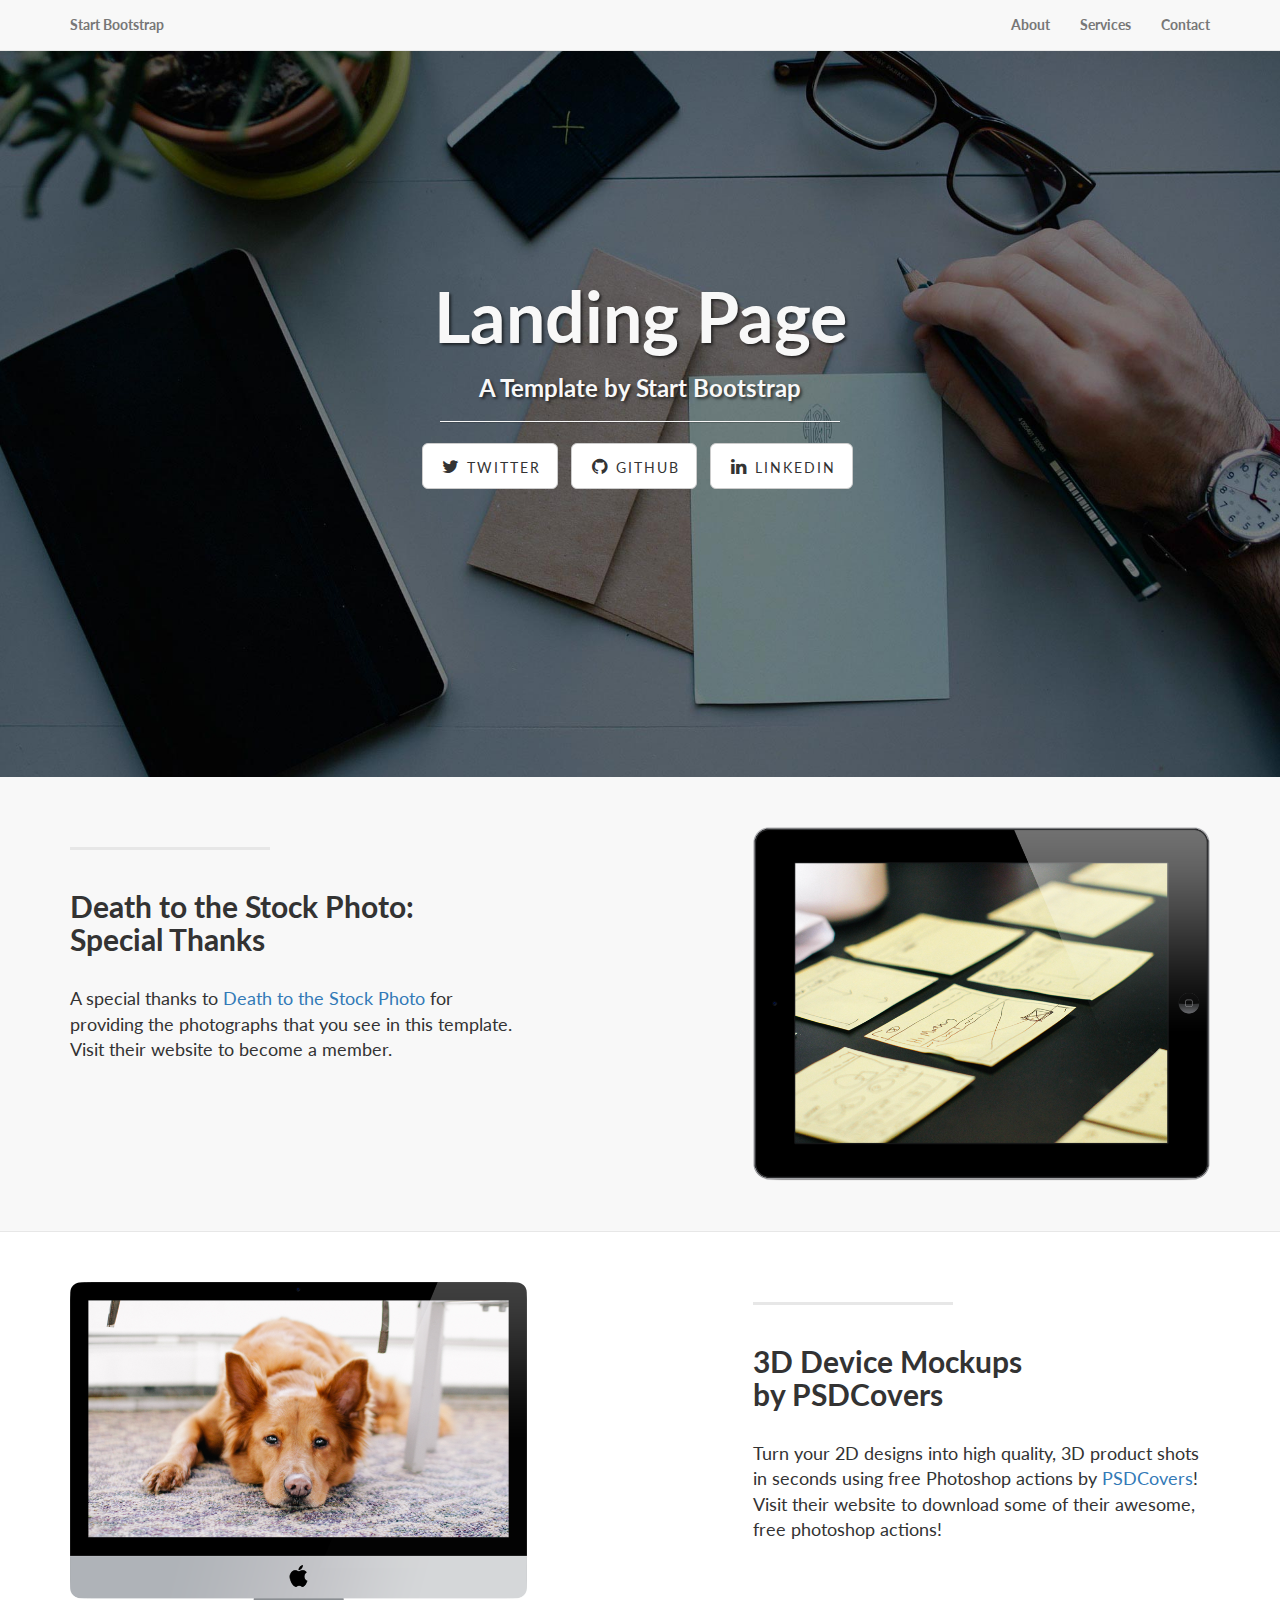
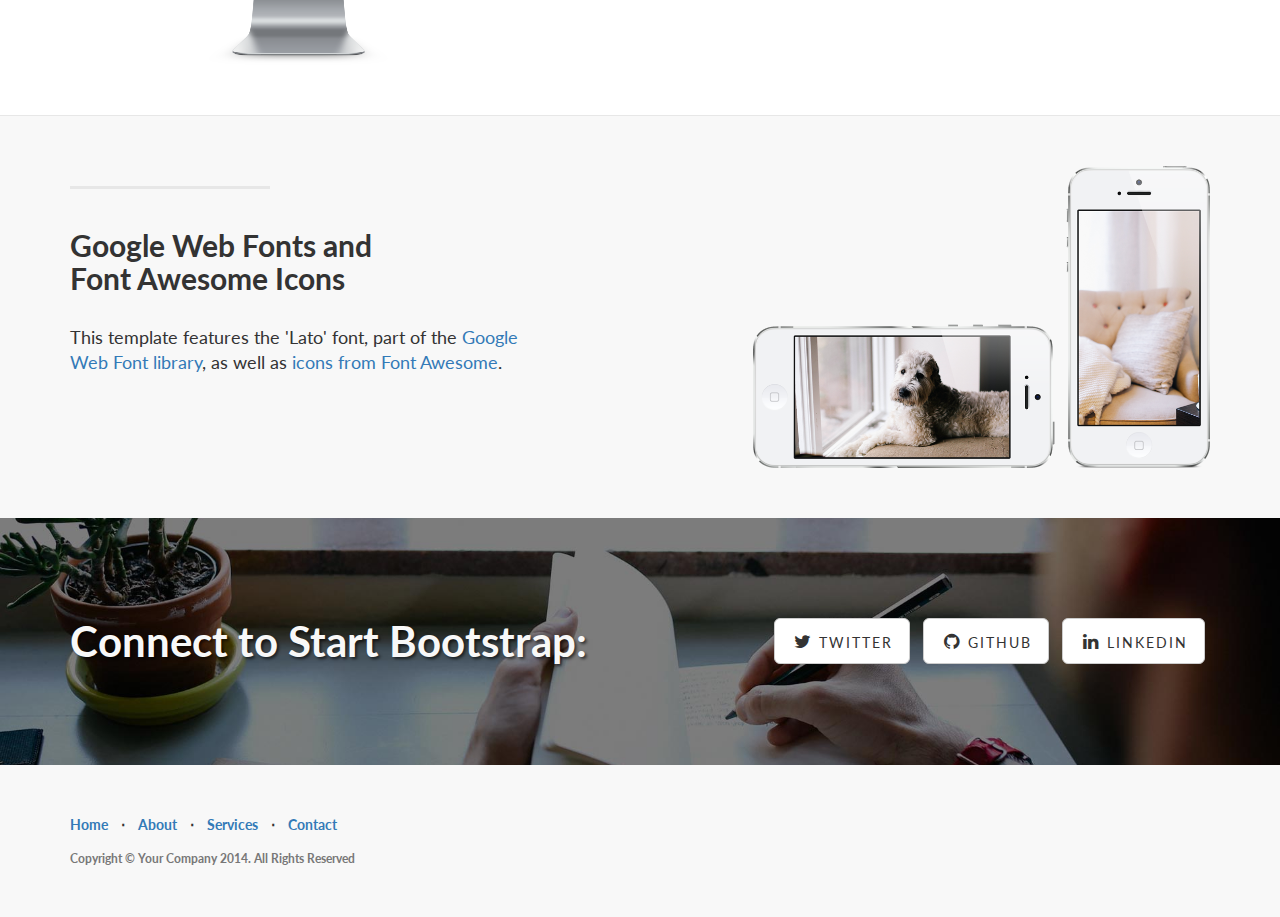
<file: index.html>
<!DOCTYPE html>
<html lang="en">

<head>

    <meta charset="utf-8">
    <meta http-equiv="X-UA-Compatible" content="IE=edge">
    <meta name="viewport" content="width=device-width, initial-scale=1">
    <meta name="description" content="">
    <meta name="author" content="">

    <title>Landing Page - Start Bootstrap Theme</title>

    <!-- Bootstrap Core CSS -->
    <link href="css/bootstrap.min.css" rel="stylesheet">

    <!-- Custom CSS -->
    <link href="css/landing-page.css" rel="stylesheet">

    <!-- Custom Fonts -->
    <link href="font-awesome/css/font-awesome.min.css" rel="stylesheet" type="text/css">
    <link href="http://fonts.googleapis.com/css?family=Lato:300,400,700,300italic,400italic,700italic" rel="stylesheet" type="text/css">

    <!-- HTML5 Shim and Respond.js IE8 support of HTML5 elements and media queries -->
    <!-- WARNING: Respond.js doesn't work if you view the page via file:// -->
    <!--[if lt IE 9]>
        <script src="https://oss.maxcdn.com/libs/html5shiv/3.7.0/html5shiv.js"></script>
        <script src="https://oss.maxcdn.com/libs/respond.js/1.4.2/respond.min.js"></script>
    <![endif]-->

</head>

<body>

    <!-- Navigation -->
    <nav class="navbar navbar-default navbar-fixed-top topnav" role="navigation">
        <div class="container topnav">
            <!-- Brand and toggle get grouped for better mobile display -->
            <div class="navbar-header">
                <button type="button" class="navbar-toggle" data-toggle="collapse" data-target="#bs-example-navbar-collapse-1">
                    <span class="sr-only">Toggle navigation</span>
                    <span class="icon-bar"></span>
                    <span class="icon-bar"></span>
                    <span class="icon-bar"></span>
                </button>
                <a class="navbar-brand topnav" href="#">Start Bootstrap</a>
            </div>
            <!-- Collect the nav links, forms, and other content for toggling -->
            <div class="collapse navbar-collapse" id="bs-example-navbar-collapse-1">
                <ul class="nav navbar-nav navbar-right">
                    <li>
                        <a href="#about">About</a>
                    </li>
                    <li>
                        <a href="#services">Services</a>
                    </li>
                    <li>
                        <a href="#contact">Contact</a>
                    </li>
                </ul>
            </div>
            <!-- /.navbar-collapse -->
        </div>
        <!-- /.container -->
    </nav>


    <!-- Header -->
    <a name="about"></a>
    <div class="intro-header">
        <div class="container">

            <div class="row">
                <div class="col-lg-12">
                    <div class="intro-message">
                        <h1>Landing Page</h1>
                        <h3>A Template by Start Bootstrap</h3>
                        <hr class="intro-divider">
                        <ul class="list-inline intro-social-buttons">
                            <li>
                                <a href="https://twitter.com/SBootstrap" class="btn btn-default btn-lg"><i class="fa fa-twitter fa-fw"></i> <span class="network-name">Twitter</span></a>
                            </li>
                            <li>
                                <a href="https://github.com/IronSummitMedia/startbootstrap" class="btn btn-default btn-lg"><i class="fa fa-github fa-fw"></i> <span class="network-name">Github</span></a>
                            </li>
                            <li>
                                <a href="#" class="btn btn-default btn-lg"><i class="fa fa-linkedin fa-fw"></i> <span class="network-name">Linkedin</span></a>
                            </li>
                        </ul>
                    </div>
                </div>
            </div>

        </div>
        <!-- /.container -->

    </div>
    <!-- /.intro-header -->

    <!-- Page Content -->

	<a  name="services"></a>
    <div class="content-section-a">

        <div class="container">
            <div class="row">
                <div class="col-lg-5 col-sm-6">
                    <hr class="section-heading-spacer">
                    <div class="clearfix"></div>
                    <h2 class="section-heading">Death to the Stock Photo:<br>Special Thanks</h2>
                    <p class="lead">A special thanks to <a target="_blank" href="http://join.deathtothestockphoto.com/">Death to the Stock Photo</a> for providing the photographs that you see in this template. Visit their website to become a member.</p>
                </div>
                <div class="col-lg-5 col-lg-offset-2 col-sm-6">
                    <img class="img-responsive" src="img/ipad.png" alt="">
                </div>
            </div>

        </div>
        <!-- /.container -->

    </div>
    <!-- /.content-section-a -->

    <div class="content-section-b">

        <div class="container">

            <div class="row">
                <div class="col-lg-5 col-lg-offset-1 col-sm-push-6  col-sm-6">
                    <hr class="section-heading-spacer">
                    <div class="clearfix"></div>
                    <h2 class="section-heading">3D Device Mockups<br>by PSDCovers</h2>
                    <p class="lead">Turn your 2D designs into high quality, 3D product shots in seconds using free Photoshop actions by <a target="_blank" href="http://www.psdcovers.com/">PSDCovers</a>! Visit their website to download some of their awesome, free photoshop actions!</p>
                </div>
                <div class="col-lg-5 col-sm-pull-6  col-sm-6">
                    <img class="img-responsive" src="img/dog.png" alt="">
                </div>
            </div>

        </div>
        <!-- /.container -->

    </div>
    <!-- /.content-section-b -->

    <div class="content-section-a">

        <div class="container">

            <div class="row">
                <div class="col-lg-5 col-sm-6">
                    <hr class="section-heading-spacer">
                    <div class="clearfix"></div>
                    <h2 class="section-heading">Google Web Fonts and<br>Font Awesome Icons</h2>
                    <p class="lead">This template features the 'Lato' font, part of the <a target="_blank" href="http://www.google.com/fonts">Google Web Font library</a>, as well as <a target="_blank" href="http://fontawesome.io">icons from Font Awesome</a>.</p>
                </div>
                <div class="col-lg-5 col-lg-offset-2 col-sm-6">
                    <img class="img-responsive" src="img/phones.png" alt="">
                </div>
            </div>

        </div>
        <!-- /.container -->

    </div>
    <!-- /.content-section-a -->

	<a  name="contact"></a>
    <div class="banner">

        <div class="container">

            <div class="row">
                <div class="col-lg-6">
                    <h2>Connect to Start Bootstrap:</h2>
                </div>
                <div class="col-lg-6">
                    <ul class="list-inline banner-social-buttons">
                        <li>
                            <a href="https://twitter.com/SBootstrap" class="btn btn-default btn-lg"><i class="fa fa-twitter fa-fw"></i> <span class="network-name">Twitter</span></a>
                        </li>
                        <li>
                            <a href="https://github.com/IronSummitMedia/startbootstrap" class="btn btn-default btn-lg"><i class="fa fa-github fa-fw"></i> <span class="network-name">Github</span></a>
                        </li>
                        <li>
                            <a href="#" class="btn btn-default btn-lg"><i class="fa fa-linkedin fa-fw"></i> <span class="network-name">Linkedin</span></a>
                        </li>
                    </ul>
                </div>
            </div>

        </div>
        <!-- /.container -->

    </div>
    <!-- /.banner -->

    <!-- Footer -->
    <footer>
        <div class="container">
            <div class="row">
                <div class="col-lg-12">
                    <ul class="list-inline">
                        <li>
                            <a href="#">Home</a>
                        </li>
                        <li class="footer-menu-divider">&sdot;</li>
                        <li>
                            <a href="#about">About</a>
                        </li>
                        <li class="footer-menu-divider">&sdot;</li>
                        <li>
                            <a href="#services">Services</a>
                        </li>
                        <li class="footer-menu-divider">&sdot;</li>
                        <li>
                            <a href="#contact">Contact</a>
                        </li>
                    </ul>
                    <p class="copyright text-muted small">Copyright &copy; Your Company 2014. All Rights Reserved</p>
                </div>
            </div>
        </div>
    </footer>

    <!-- jQuery -->
    <script src="js/jquery.js"></script>

    <!-- Bootstrap Core JavaScript -->
    <script src="js/bootstrap.min.js"></script>

</body>

</html>
</file>
<file: css/landing-page.css>
/*!
 * Start Bootstrap - Landing Page Bootstrap Theme (http://startbootstrap.com)
 * Code licensed under the Apache License v2.0.
 * For details, see http://www.apache.org/licenses/LICENSE-2.0.
 */

body,
html {
    width: 100%;
    height: 100%;
}

body,
h1,
h2,
h3,
h4,
h5,
h6 {
    font-family: "Lato","Helvetica Neue",Helvetica,Arial,sans-serif;
    font-weight: 700;
}

.topnav {
    font-size: 14px; 
}

.lead {
    font-size: 18px;
    font-weight: 400;
}

.intro-header {
    padding-top: 50px; /* If you're making other pages, make sure there is 50px of padding to make sure the navbar doesn't overlap content! */
    padding-bottom: 50px;
    text-align: center;
    color: #f8f8f8;
    background: url(../img/intro-bg.jpg) no-repeat center center;
    background-size: cover;
}

.intro-message {
    position: relative;
    padding-top: 20%;
    padding-bottom: 20%;
}

.intro-message > h1 {
    margin: 0;
    text-shadow: 2px 2px 3px rgba(0,0,0,0.6);
    font-size: 5em;
}

.intro-divider {
    width: 400px;
    border-top: 1px solid #f8f8f8;
    border-bottom: 1px solid rgba(0,0,0,0.2);
}

.intro-message > h3 {
    text-shadow: 2px 2px 3px rgba(0,0,0,0.6);
}

@media(max-width:767px) {
    .intro-message {
        padding-bottom: 15%;
    }

    .intro-message > h1 {
        font-size: 3em;
    }

    ul.intro-social-buttons > li {
        display: block;
        margin-bottom: 20px;
        padding: 0;
    }

    ul.intro-social-buttons > li:last-child {
        margin-bottom: 0;
    }

    .intro-divider {
        width: 100%;
    }
}

.network-name {
    text-transform: uppercase;
    font-size: 14px;
    font-weight: 400;
    letter-spacing: 2px;
}

.content-section-a {
    padding: 50px 0;
    background-color: #f8f8f8;
}

.content-section-b {
    padding: 50px 0;
    border-top: 1px solid #e7e7e7;
    border-bottom: 1px solid #e7e7e7;
}

.section-heading {
    margin-bottom: 30px;
}

.section-heading-spacer {
    float: left;
    width: 200px;
    border-top: 3px solid #e7e7e7;
}

.banner {
    padding: 100px 0;
    color: #f8f8f8;
    background: url(../img/banner-bg.jpg) no-repeat center center;
    background-size: cover;
}

.banner h2 {
    margin: 0;
    text-shadow: 2px 2px 3px rgba(0,0,0,0.6);
    font-size: 3em;
}

.banner ul {
    margin-bottom: 0;
}

.banner-social-buttons {
    float: right;
    margin-top: 0;
}

@media(max-width:1199px) {
    ul.banner-social-buttons {
        float: left;
        margin-top: 15px;
    }
}

@media(max-width:767px) {
    .banner h2 {
        margin: 0;
        text-shadow: 2px 2px 3px rgba(0,0,0,0.6);
        font-size: 3em;
    }

    ul.banner-social-buttons > li {
        display: block;
        margin-bottom: 20px;
        padding: 0;
    }

    ul.banner-social-buttons > li:last-child {
        margin-bottom: 0;
    }
}

footer {
    padding: 50px 0;
    background-color: #f8f8f8;
}

p.copyright {
    margin: 15px 0 0;
}
</file>
